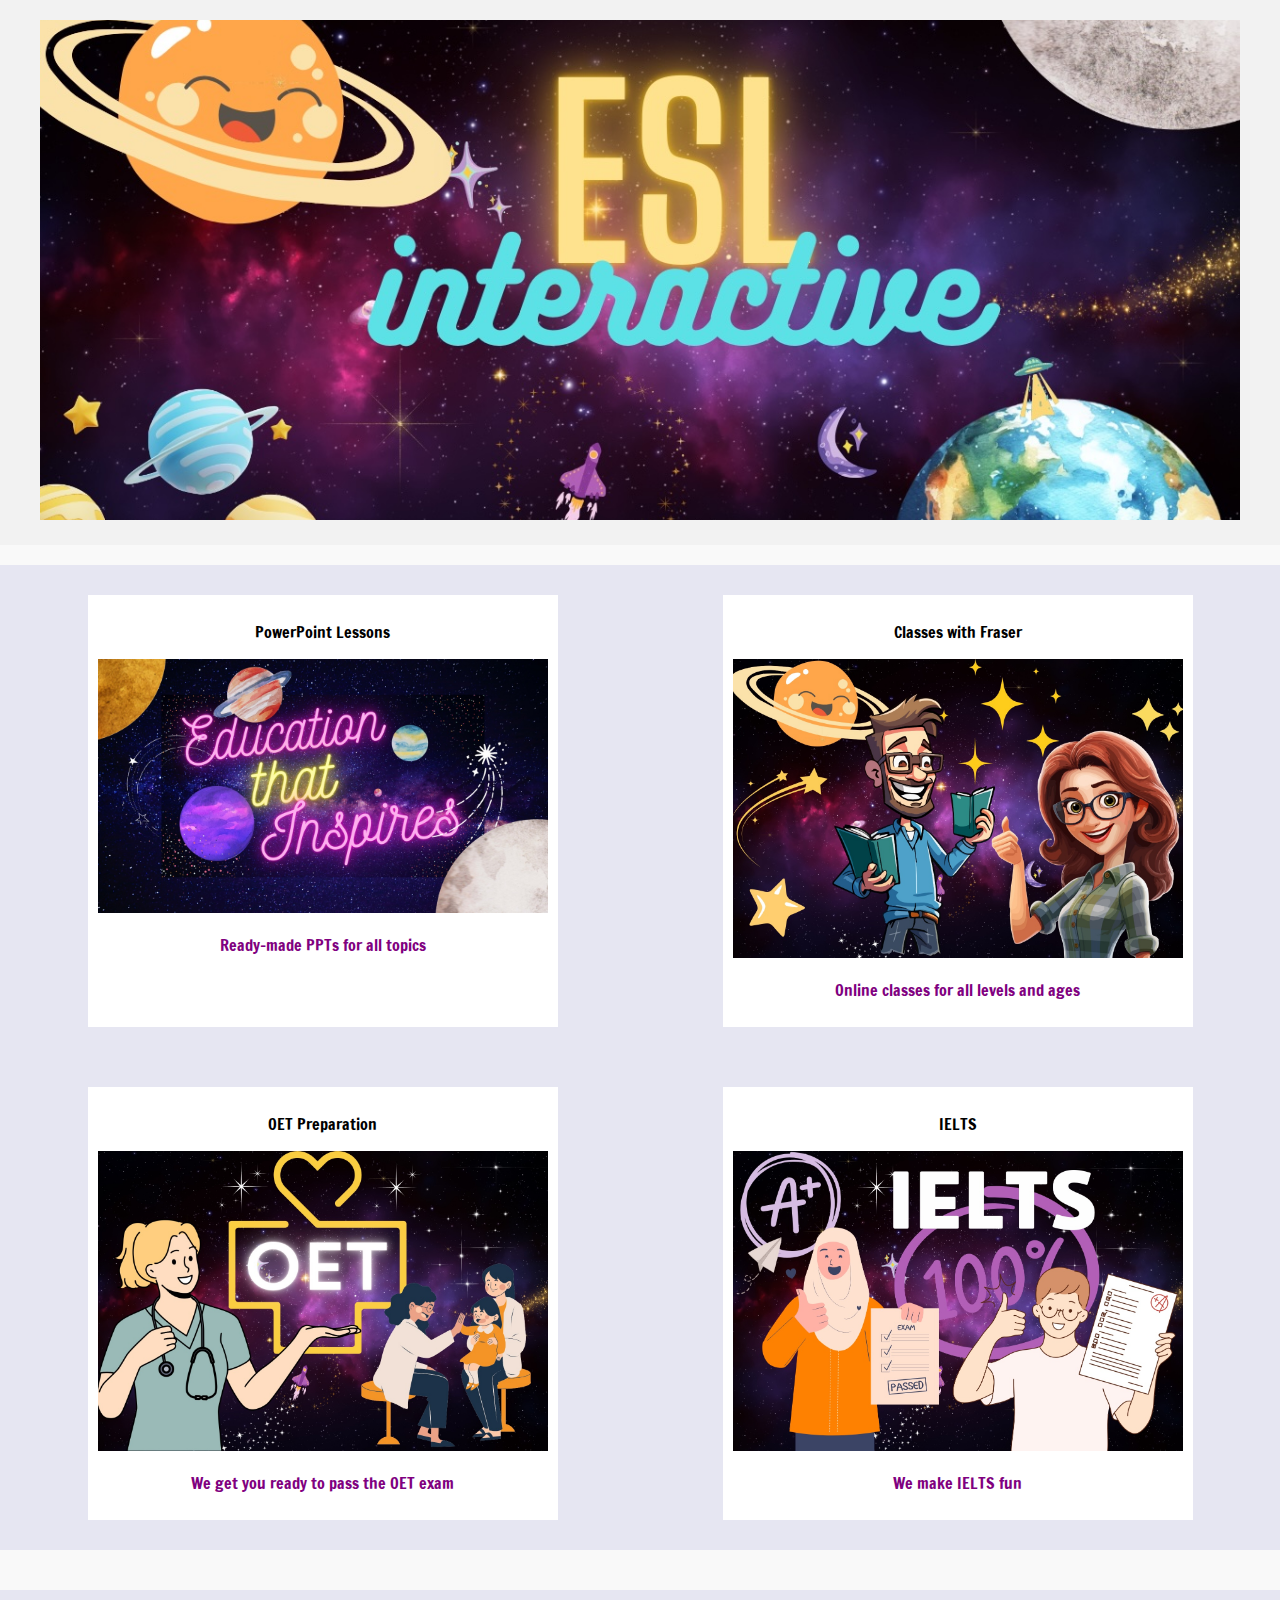
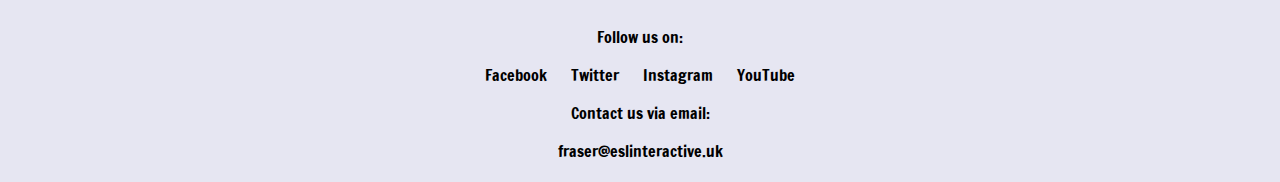
<file: index.html>
<!DOCTYPE html>
<html lang="en">
<head>
    <meta charset="UTF-8">
    <meta name="viewport" content="width=device-width, initial-scale=1.0">
    <title>ESL Interactive</title>
    <link rel="stylesheet" href="styles.css"> <!-- Link to the CSS file -->
    <link rel="stylesheet" href="https://fonts.googleapis.com/css2?family=Francois+One&display=swap"> <!-- Font link -->
    <style>
        /* CSS styles (optional: if you want to include additional styles directly here) */
    </style>
</head>
<body>

    <header>
        <img src="BANNER.jpg" alt="ESL Interactive Header Image">
    </header>

    <div class="container">
        <div class="item">
            <p>PowerPoint Lessons</p>
            <img src="PPTS.jpg" alt="Image 1" data-page="ppts.html">
            <p>Ready-made PPTs for all topics</p>
        </div>
        <div class="item">
            <p>Classes with Fraser</p>
            <img src="CLASSES.jpg" alt="Image 2" data-page="classes.html">
            <p>Online classes for all levels and ages</p>
        </div>
        <div class="item">
            <p>OET Preparation</p>
            <img src="OET.jpg" alt="Image 3" data-page="oet.html">
            <p>We get you ready to pass the OET exam</p>
        </div>
        <div class="item">
            <p>IELTS</p>
            <img src="IELTS.jpg" alt="Image 4" data-page="ielts.html">
            <p>We make IELTS fun</p>
        </div>
    </div>

    <footer>
        <p>Follow us on:</p>
        <a href="https://www.facebook.com/ESLinteractive" target="_blank">Facebook</a>
        <a href="https://www.twitter.com" target="_blank">Twitter</a>
        <a href="https://www.instagram.com" target="_blank">Instagram</a>
        <a href="https://www.youtube.com/@eslinteractive1648" target="_blank">YouTube</a>
        <br>
        <p>Contact us via email:</p>
        <a href="mailto:fraser@eslinteractive.uk">fraser@eslinteractive.uk</a>
    </footer>

    <script>
        document.addEventListener('DOMContentLoaded', function () {
            // Get all image elements
            const images = document.querySelectorAll('.container .item img');
            
            // Add click event to each image
            images.forEach((image) => {
                image.addEventListener('click', () => {
                    const page = image.getAttribute('data-page');
                    window.location.href = page; // Redirect to the corresponding page
                });
            });
        });
    </script>

</body>
</html>
</file>
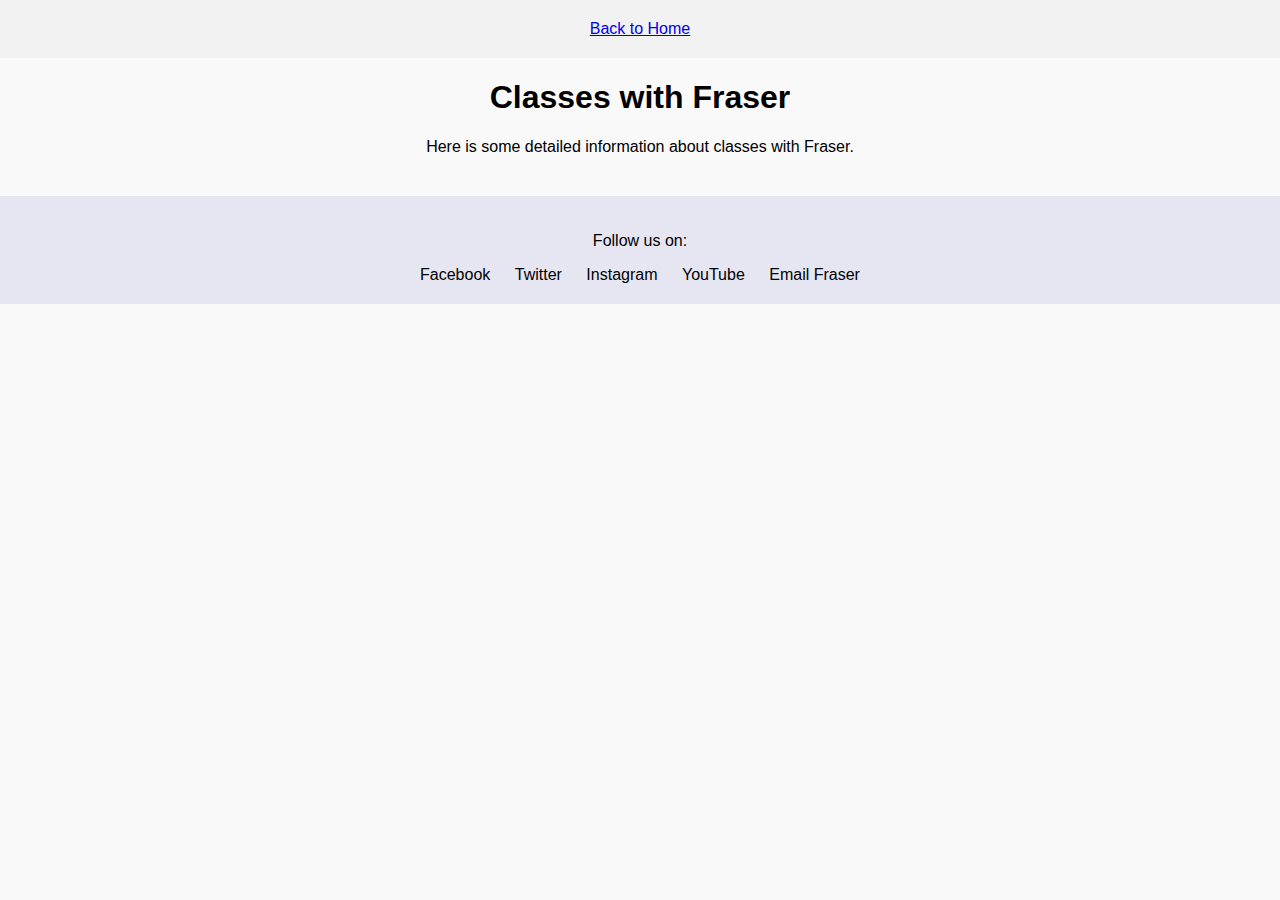
<file: classes.html>
<!DOCTYPE html>
<html lang="en">
<head>
    <meta charset="UTF-8">
    <meta name="viewport" content="width=device-width, initial-scale=1.0">
    <title>Classes with Fraser</title>
    <link rel="stylesheet" href="styles.css">
</head>
<body>
    <header>
        <a href="index.html">Back to Home</a>
    </header>
    <main>
        <h1>Classes with Fraser</h1>
        <p>Here is some detailed information about classes with Fraser.</p>
    </main>
    <footer>
        <p>Follow us on:</p>
        <a href="https://www.facebook.com/ESLinteractive" target="_blank">Facebook</a>
        <a href="https://www.twitter.com" target="_blank">Twitter</a>
        <a href="https://www.instagram.com" target="_blank">Instagram</a>
        <a href="https://www.youtube.com/@eslinteractive1648" target="_blank">YouTube</a>
        <a href="mailto:fraser@eslinteractive.uk">Email Fraser</a>
    </footer>
</body>
</html>
</file>
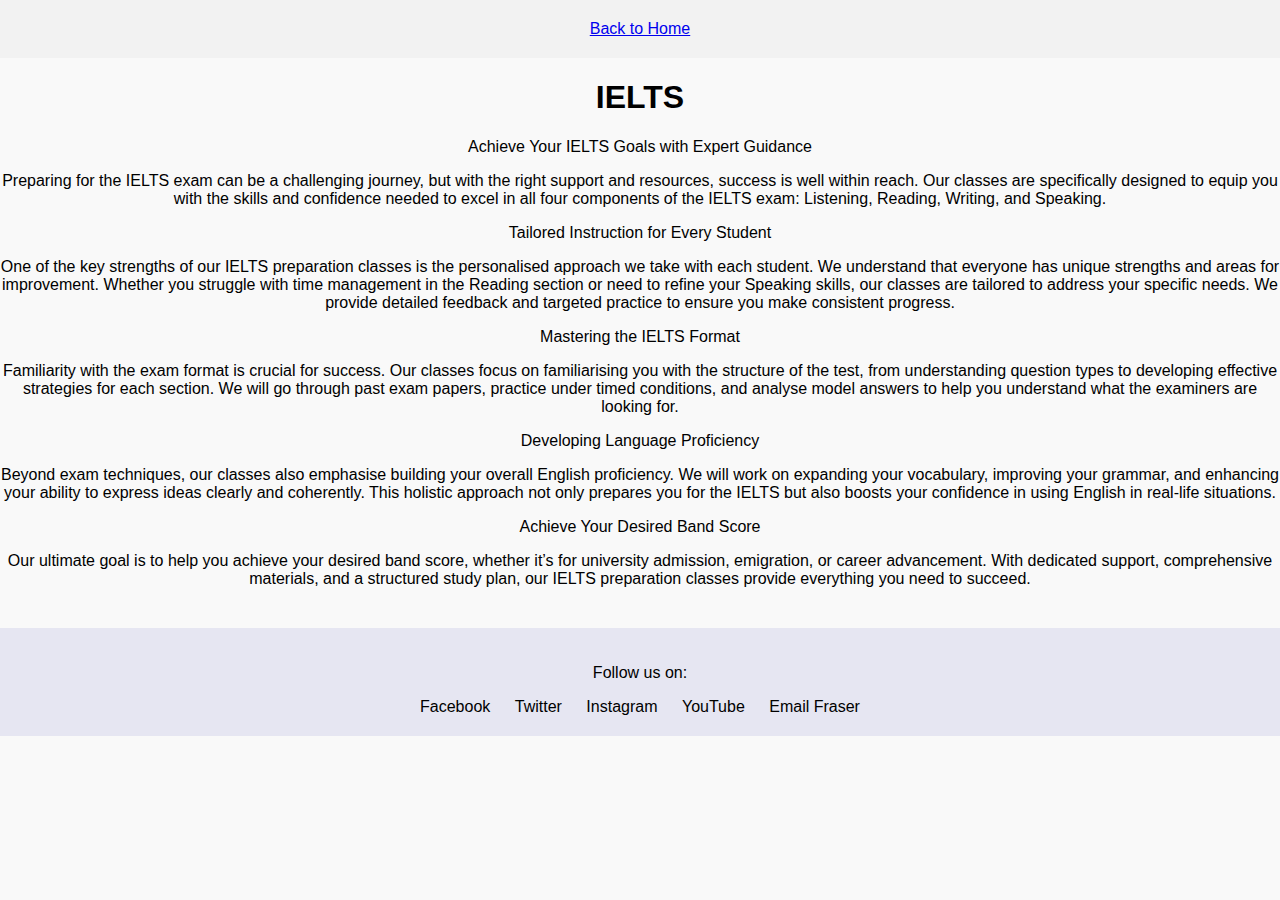
<file: ielts.html>
<!DOCTYPE html>
<html lang="en">
<head>
    <meta charset="UTF-8">
    <meta name="viewport" content="width=device-width, initial-scale=1.0">
    <title>IELTS</title>
    <link rel="stylesheet" href="styles.css">
</head>
<body>
    <header>
        <a href="index.html">Back to Home</a>
    </header>
    <main>
        <h1>IELTS</h1>
        <p>Achieve Your IELTS Goals with Expert Guidance</p>

        <p>Preparing for the IELTS exam can be a challenging journey, but with the right support and resources, success is well within reach. Our classes are specifically designed to equip you with the skills and confidence needed to excel in all four components of the IELTS exam: Listening, Reading, Writing, and Speaking.</p>

        <p>Tailored Instruction for Every Student</p>

        <p>One of the key strengths of our IELTS preparation classes is the personalised approach we take with each student. We understand that everyone has unique strengths and areas for improvement. Whether you struggle with time management in the Reading section or need to refine your Speaking skills, our classes are tailored to address your specific needs. We provide detailed feedback and targeted practice to ensure you make consistent progress.</p>

        <p>Mastering the IELTS Format</p>

        <p>Familiarity with the exam format is crucial for success. Our classes focus on familiarising you with the structure of the test, from understanding question types to developing effective strategies for each section. We will go through past exam papers, practice under timed conditions, and analyse model answers to help you understand what the examiners are looking for.</p>

        <p>Developing Language Proficiency</p>

        <p>Beyond exam techniques, our classes also emphasise building your overall English proficiency. We will work on expanding your vocabulary, improving your grammar, and enhancing your ability to express ideas clearly and coherently. This holistic approach not only prepares you for the IELTS but also boosts your confidence in using English in real-life situations.</p>

        <p>Achieve Your Desired Band Score</p>

        <p>Our ultimate goal is to help you achieve your desired band score, whether it’s for university admission, emigration, or career advancement. With dedicated support, comprehensive materials, and a structured study plan, our IELTS preparation classes provide everything you need to succeed.</p>
    </main>
    <footer>
        <p>Follow us on:</p>
        <a href="https://www.facebook.com/ESLinteractive" target="_blank">Facebook</a>
        <a href="https://www.twitter.com" target="_blank">Twitter</a>
        <a href="https://www.instagram.com" target="_blank">Instagram</a>
        <a href="https://www.youtube.com/@eslinteractive1648" target="_blank">YouTube</a>
        <a href="mailto:fraser@eslinteractive.uk">Email Fraser</a>
    </footer>
</body>
</html>
</file>
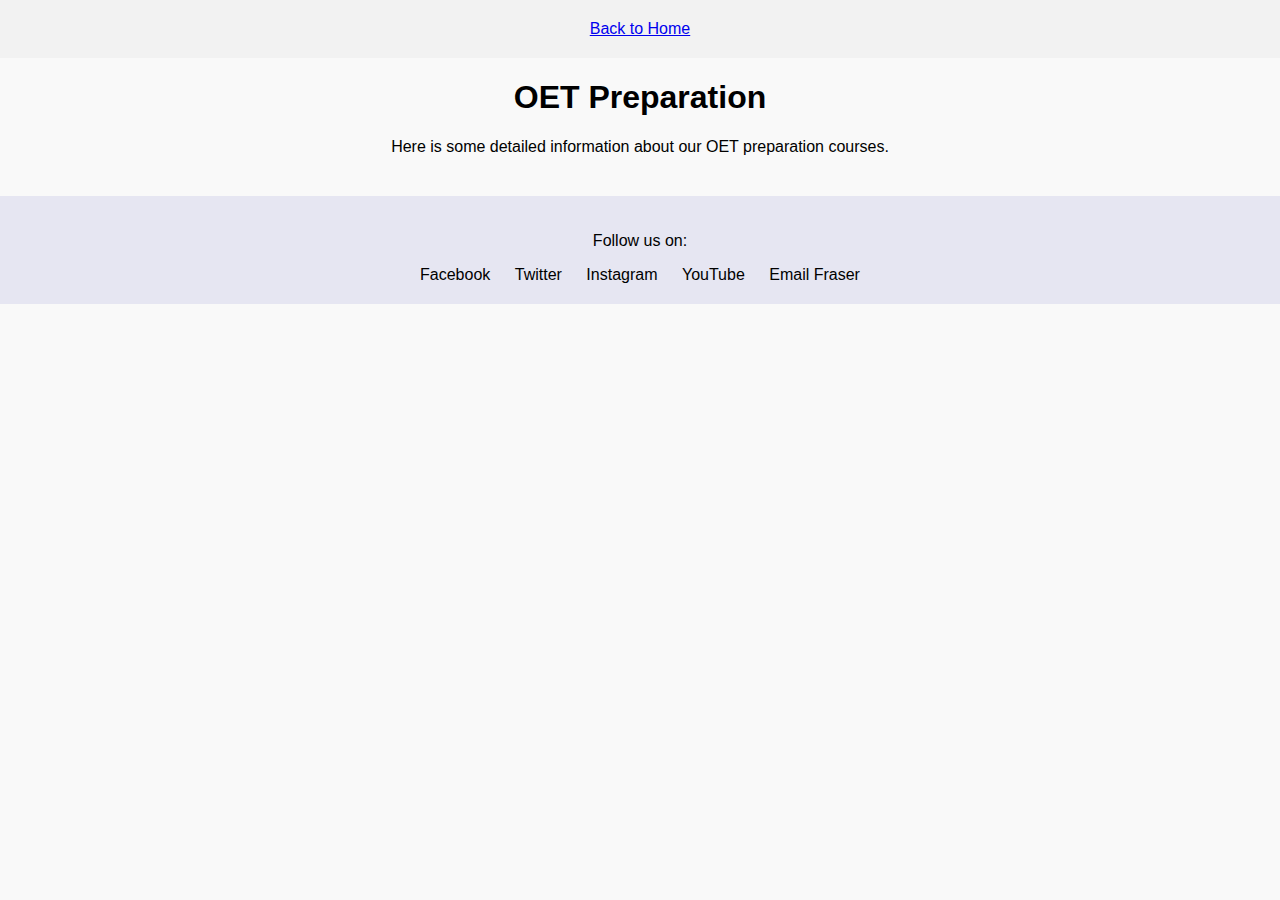
<file: oet.html>
<!DOCTYPE html>
<html lang="en">
<head>
    <meta charset="UTF-8">
    <meta name="viewport" content="width=device-width, initial-scale=1.0">
    <title>OET Preparation</title>
    <link rel="stylesheet" href="styles.css">
</head>
<body>
    <header>
        <a href="index.html">Back to Home</a>
    </header>
    <main>
        <h1>OET Preparation</h1>
        <p>Here is some detailed information about our OET preparation courses.</p>
    </main>
    <footer>
        <p>Follow us on:</p>
        <a href="https://www.facebook.com/ESLinteractive" target="_blank">Facebook</a>
        <a href="https://www.twitter.com" target="_blank">Twitter</a>
        <a href="https://www.instagram.com" target="_blank">Instagram</a>
        <a href="https://www.youtube.com/@eslinteractive1648" target="_blank">YouTube</a>
        <a href="mailto:fraser@eslinteractive.uk">Email Fraser</a>
    </footer>
</body>
</html>
</file>
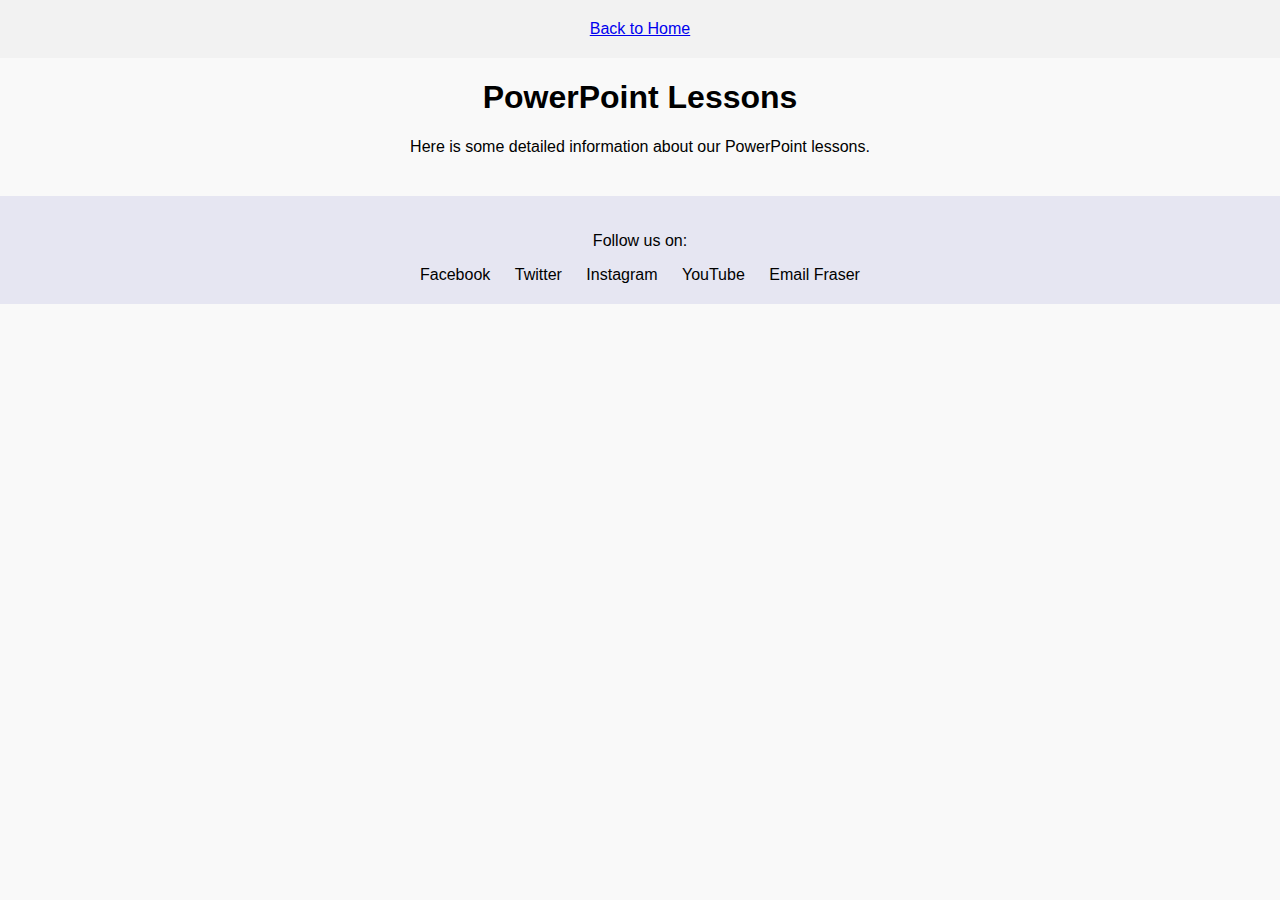
<file: ppts.html>
<!DOCTYPE html>
<html lang="en">
<head>
    <meta charset="UTF-8">
    <meta name="viewport" content="width=device-width, initial-scale=1.0">
    <title>PowerPoint Lessons</title>
    <link rel="stylesheet" href="styles.css">
</head>
<body>
    <header>
        <a href="index.html">Back to Home</a>
    </header>
    <main>
        <h1>PowerPoint Lessons</h1>
        <p>Here is some detailed information about our PowerPoint lessons.</p>
    </main>
    <footer>
        <p>Follow us on:</p>
        <a href="https://www.facebook.com/ESLinteractive" target="_blank">Facebook</a>
        <a href="https://www.twitter.com" target="_blank">Twitter</a>
        <a href="https://www.instagram.com" target="_blank">Instagram</a>
        <a href="https://www.youtube.com/@eslinteractive1648" target="_blank">YouTube</a>
        <a href="mailto:fraser@eslinteractive.uk">Email Fraser</a>
    </footer>
</body>
</html>
</file>
<file: styles.css>
/* General styles */
body {
    font-family: 'Francois One', sans-serif; /* Applying Francois One font */
    text-align: center;
    margin: 0;
    padding: 0;
    background-color: #f9f9f9; /* Light background for the whole page */
}

/* Header styles */
header {
    background-color: #f2f2f2;
    padding: 20px;
}
header img {
    width: 100%;
    max-width: 1200px;
    height: 500px; /* Fixed height for cropping */
    object-fit: cover; /* Crops the image from top and bottom */
}

/* Container styles for grid layout */
.container {
    display: grid;
    grid-template-columns: 1fr 1fr;
    grid-template-rows: auto auto; /* Two rows */
    gap: 10px; /* Adjusted gap between items */
    justify-items: center;
    margin: 20px 0;
    background-color: #e6e6f2; /* Pale lilac background */
    padding: 30px 10px; /* Adjust padding to create space around the container */
}

/* Styles for each item in the grid */
.item {
    width: 450px; /* Adjusted width for uniform image sizes */
    text-align: center;
    background-color: #ffffff; /* White background for items */
    padding: 10px;
}

/* Adjust spacing between first and second rows of images */
.container .item:nth-child(1),
.container .item:nth-child(2) {
    margin-bottom: 30px; /* More space between the first and second rows */
}

.container .item:nth-child(3),
.container .item:nth-child(4) {
    margin-top: 20px; /* Less space between the second and third rows */
}

/* Text color styles */
.item p:first-of-type {
    color: black; /* Text above the images in black */
}

.item p:last-of-type {
    color: purple; /* Text below the images in purple */
}

.item img {
    width: 100%;
    height: auto;
}

/* Footer styles */
footer {
    margin-top: 40px;
    padding: 20px;
    background-color: #e6e6f2; /* Pale lilac background */
}
footer a {
    margin: 0 10px;
    text-decoration: none;
    color: #000; /* Black color for footer links */
}
</file>
